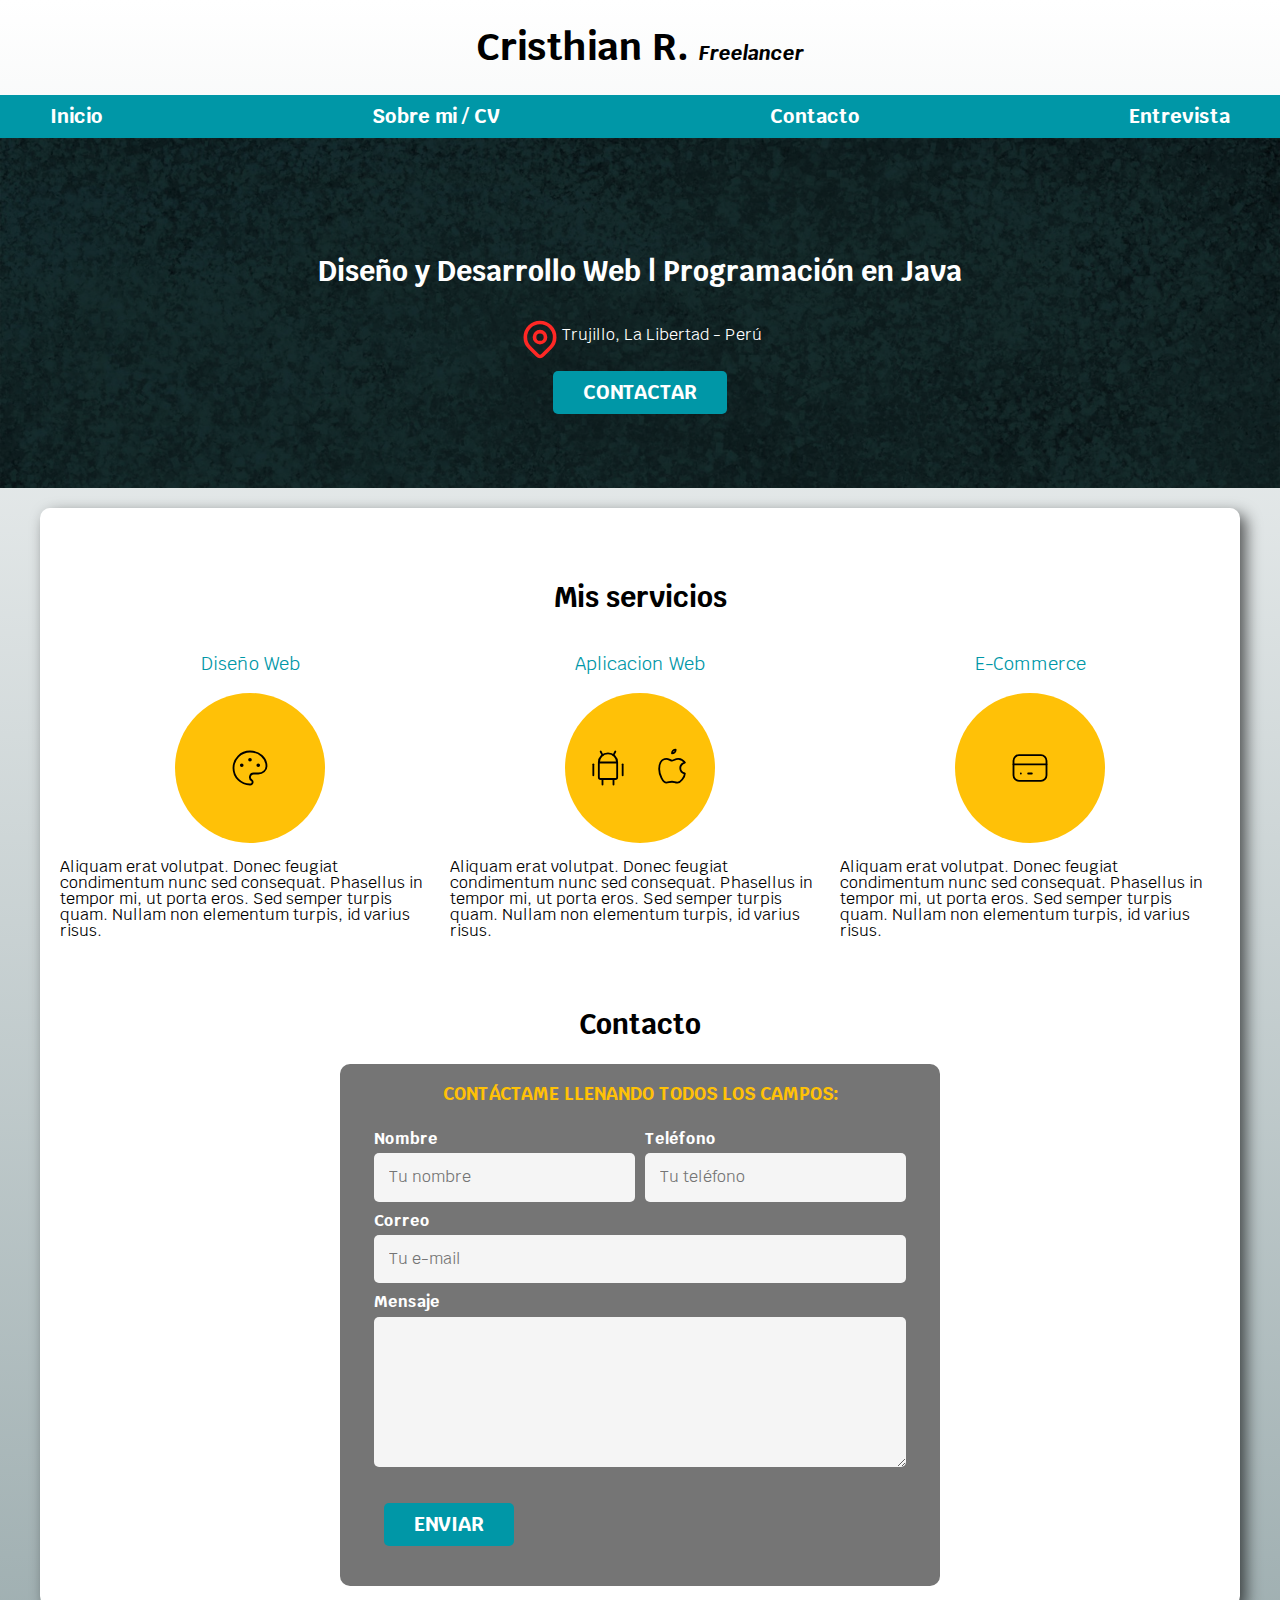
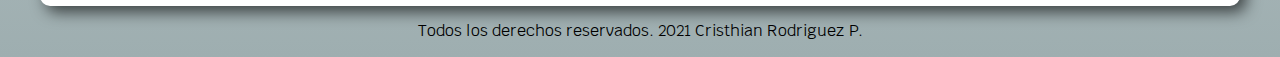
<file: index.html>
<!DOCTYPE html>
<html lang="en">

<head>
    <meta charset="UTF-8">
    <meta name="viewport" content="width=device-width, initial-scale=1.0">
    <title>Freelancer</title>
    <link rel="preload" href="css/normalize.css" as="style">
    <link rel="stylesheet" href="css/normalize.css">
    <!--Link de normalize-->
    <link rel="preconnect" href="https://fonts.gstatic.com">
    <!--Fuente obtenida desde google fonts-->
    <link href="https://fonts.googleapis.com/css2?family=Krub:wght@400;700&display=swap" rel="stylesheet">
    <!--Fuente obtenida desde google fonts-->
    <link rel="preload" href="css/styles.css" as="style">
    <link rel="stylesheet" href="css/styles.css">
</head>

<body>
    <header>
        <h1 class="titulo">Cristhian R. <span>Freelancer</span></h1>
    </header>
    <div class="nav-bg">
        <nav class="navegacion-principal contenedor">
            <a href="home.html">Inicio</a>
            <a href="sobremi.html">Sobre mi / CV</a>
            <a href="contacto.html">Contacto</a>
            <a href="entrevista.html">Entrevista</a>
        </nav>
    </div>

    <section class="hero">
        <div class="contenido-hero">
            <h2>Diseño y Desarrollo Web | Programación en Java</h2>
            <div class="ubicacion">
                <svg xmlns="http://www.w3.org/2000/svg" class="icon icon-tabler icon-tabler-map-pin" width="44"
                    height="44" viewBox="0 0 24 24" stroke-width="2" stroke="#ff2825" fill="none" stroke-linecap="round"
                    stroke-linejoin="round">
                    <path stroke="none" d="M0 0h24v24H0z" fill="none" />
                    <circle cx="12" cy="11" r="3" />
                    <path d="M17.657 16.657l-4.243 4.243a2 2 0 0 1 -2.827 0l-4.244 -4.243a8 8 0 1 1 11.314 0z" />
                </svg>
                <p>Trujillo, La Libertad - Perú</p>
            </div>
            <a class="boton" href="contacto.html">Contactar</a>
        </div>

    </section>

    <main class="contenedor sombra"><!--Clase Contenedor y clase sombra-->
        <h2>Mis servicios</h2>
        <div class="servicios">
            <section class="servicio">
                <h3>Diseño Web</h3>
                <div class="iconos">
                <svg xmlns="http://www.w3.org/2000/svg" class="icon icon-tabler icon-tabler-palette" width="44"
                    height="44" viewBox="0 0 24 24" stroke-width="1" stroke="#000000" fill="none" stroke-linecap="round"
                    stroke-linejoin="round">
                    <path stroke="none" d="M0 0h24v24H0z" fill="none" />
                    <path
                        d="M12 21a9 9 0 1 1 0 -18a9 8 0 0 1 9 8a4.5 4 0 0 1 -4.5 4h-2.5a2 2 0 0 0 -1 3.75a1.3 1.3 0 0 1 -1 2.25" />
                    <circle cx="7.5" cy="10.5" r=".5" fill="currentColor" />
                    <circle cx="12" cy="7.5" r=".5" fill="currentColor" />
                    <circle cx="16.5" cy="10.5" r=".5" fill="currentColor" />
                </svg>
                </div><!--Cierre de clase .iconos-->
                <p>Aliquam erat volutpat. Donec feugiat condimentum nunc sed consequat. Phasellus in tempor mi, ut porta
                    eros.
                    Sed
                    semper turpis quam. Nullam non elementum turpis, id varius risus.</p>
            </section>
            <section class="servicio">
                <h3>Aplicacion Web</h3>
                <div class="iconos">
                <svg xmlns="http://www.w3.org/2000/svg" class="icon icon-tabler icon-tabler-brand-android" width="44"
                    height="44" viewBox="0 0 24 24" stroke-width="1" stroke="#000000" fill="none" stroke-linecap="round"
                    stroke-linejoin="round">
                    <path stroke="none" d="M0 0h24v24H0z" fill="none" />
                    <line x1="4" y1="10" x2="4" y2="16" />
                    <line x1="20" y1="10" x2="20" y2="16" />
                    <path d="M7 9h10v8a1 1 0 0 1 -1 1h-8a1 1 0 0 1 -1 -1v-8a5 5 0 0 1 10 0" />
                    <line x1="8" y1="3" x2="9" y2="5" />
                    <line x1="16" y1="3" x2="15" y2="5" />
                    <line x1="9" y1="18" x2="9" y2="21" />
                    <line x1="15" y1="18" x2="15" y2="21" />
                </svg>
                <svg xmlns="http://www.w3.org/2000/svg" class="icon icon-tabler icon-tabler-brand-apple" width="44"
                    height="44" viewBox="0 0 24 24" stroke-width="1" stroke="#000000" fill="none" stroke-linecap="round"
                    stroke-linejoin="round">
                    <path stroke="none" d="M0 0h24v24H0z" fill="none" />
                    <path
                        d="M9 7c-3 0 -4 3 -4 5.5c0 3 2 7.5 4 7.5c1.088 -.046 1.679 -.5 3 -.5c1.312 0 1.5 .5 3 .5s4 -3 4 -5c-.028 -.01 -2.472 -.403 -2.5 -3c-.019 -2.17 2.416 -2.954 2.5 -3c-1.023 -1.492 -2.951 -1.963 -3.5 -2c-1.433 -.111 -2.83 1 -3.5 1c-.68 0 -1.9 -1 -3 -1z" />
                    <path d="M12 4a2 2 0 0 0 2 -2a2 2 0 0 0 -2 2" />
                </svg>
                </div><!--Cierre de clase .iconos-->
                <p>Aliquam erat volutpat. Donec feugiat condimentum nunc sed consequat. Phasellus in tempor mi, ut porta
                    eros.
                    Sed
                    semper turpis quam. Nullam non elementum turpis, id varius risus.</p>
            </section>
            <section class="servicio">
                <h3>E-Commerce</h3>
                <div class="iconos">
                <svg xmlns="http://www.w3.org/2000/svg" class="icon icon-tabler icon-tabler-credit-card" width="44"
                    height="44" viewBox="0 0 24 24" stroke-width="1" stroke="#000000" fill="none" stroke-linecap="round"
                    stroke-linejoin="round">
                    <path stroke="none" d="M0 0h24v24H0z" fill="none" />
                    <rect x="3" y="5" width="18" height="14" rx="3" />
                    <line x1="3" y1="10" x2="21" y2="10" />
                    <line x1="7" y1="15" x2="7.01" y2="15" />
                    <line x1="11" y1="15" x2="13" y2="15" />
                </svg>
                </div><!--Cierre de clase .iconos-->
                <p>Aliquam erat volutpat. Donec feugiat condimentum nunc sed consequat. Phasellus in tempor mi, ut porta
                    eros.
                    Sed
                    semper turpis quam. Nullam non elementum turpis, id varius risus.</p>
            </section>
        </div><!--Cierre del Div Class "Servicios"-->
        
    
    <section>
        <h2>Contacto</h2>
        <form class="formulario">
            <fieldset>
                <legend>Contáctame llenando todos los campos: </legend>
                <div class="contenedor-campos">
                <div class="campo"><label>Nombre</label>
                    <input class="input-text" type="text" placeholder="Tu nombre">
                </div>
                <div class="campo"><label>Teléfono</label>
                    <input class="input-text" type="tel" placeholder="Tu teléfono">
                </div>
                <div class="campo"><label>Correo</label>
                    <input class="input-text" type="email" placeholder="Tu e-mail">
                </div>
                <div class="campo"><label>Mensaje</label>
                    <textarea class="input-text"></textarea>
                </div>
                </div><!--cierre de clase Contenedor--->
                <div class="alinear-derecha"><input class="boton w-sm-100" type="submit" value="Enviar"></div>
            
            </fieldset>
        </form>
    </section>
</main>
    <footer class="footer">
        <p>Todos los derechos reservados. 2021 Cristhian Rodriguez P.</p>
    </footer>
</body>

</html>
</file>
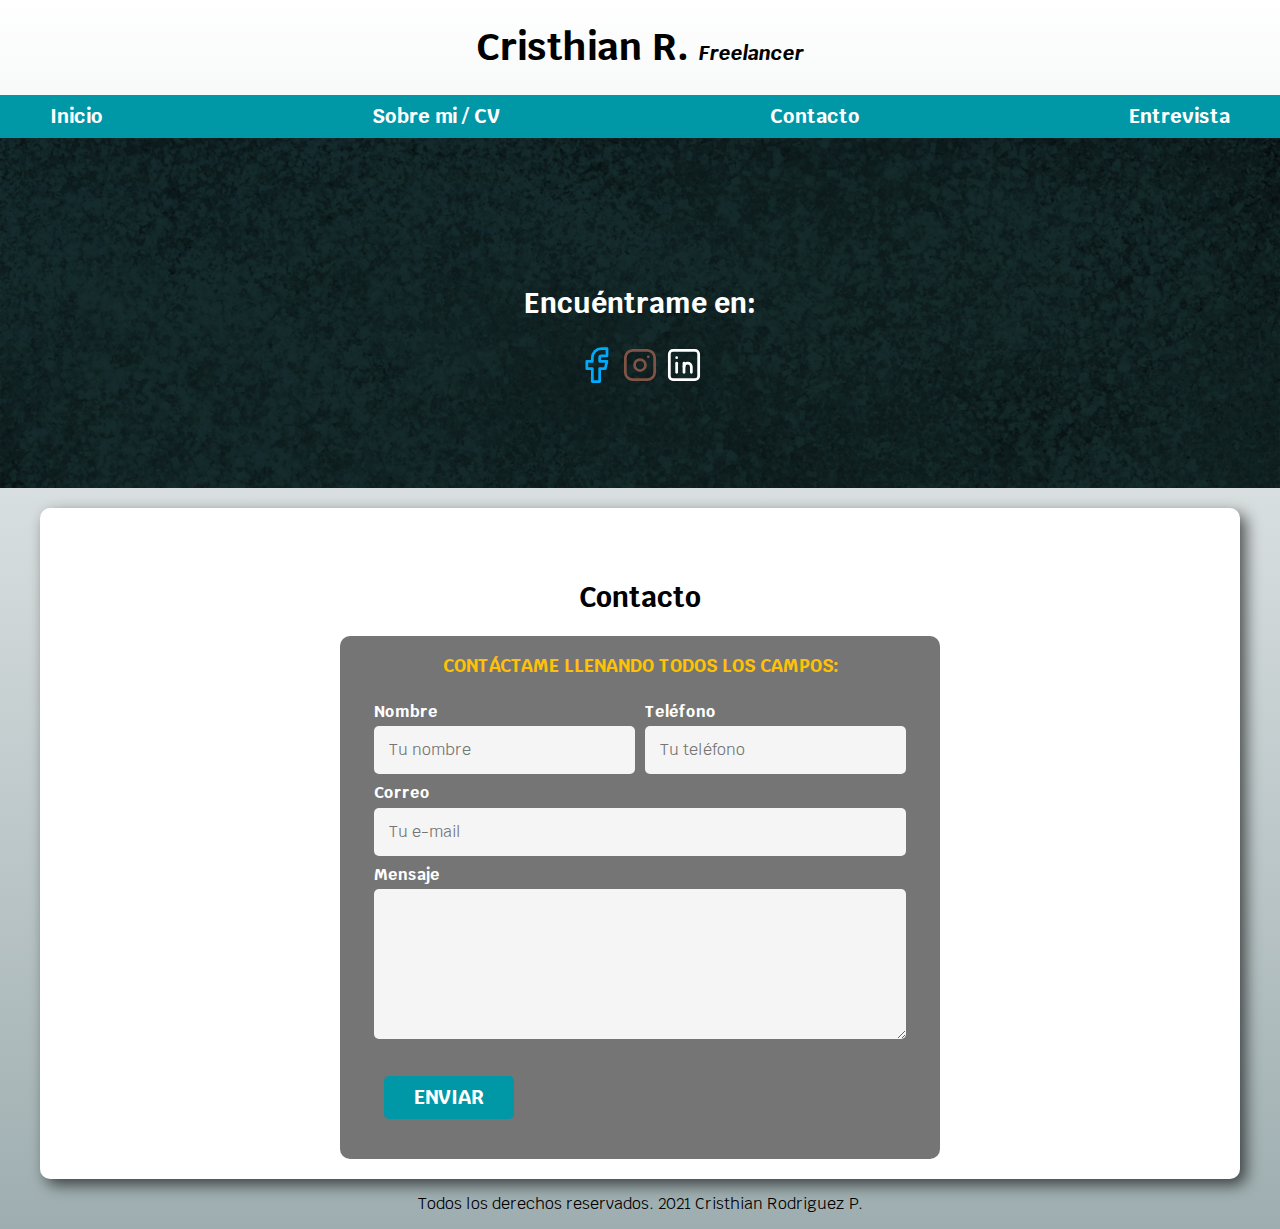
<file: contacto.html>
<!DOCTYPE html>
<html lang="en">

<head>
    <meta charset="UTF-8">
    <meta name="viewport" content="width=device-width, initial-scale=1.0">
    <title>Freelancer</title>
    <link rel="preload" href="css/normalize.css" as="style">
    <link rel="stylesheet" href="css/normalize.css">
    <!--Link de normalize-->
    <link rel="preconnect" href="https://fonts.gstatic.com">
    <!--Fuente obtenida desde google fonts-->
    <link href="https://fonts.googleapis.com/css2?family=Krub:wght@400;700&display=swap" rel="stylesheet">
    <!--Fuente obtenida desde google fonts-->
    <link rel="preload" href="css/styles.css" as="style">
    <link rel="stylesheet" href="css/styles.css">
</head>

<body>
    <header>
        <h1 class="titulo">Cristhian R. <span>Freelancer</span></h1>
    </header>
    <div class="nav-bg">
        <nav class="navegacion-principal contenedor">
            <a href="home.html">Inicio</a>
            <a href="sobremi.html">Sobre mi / CV</a>
            <a href="contacto.html">Contacto</a>
            <a href="entrevista.html">Entrevista</a>
        </nav>
    </div>

    <section class="hero">
        <div class="contenido-hero">
            <h2>Encuéntrame en: </h2>
            <div class="ubicacion">
                <a href="https://www.fb.com/cristhiangrod" target="_blank">
                <svg xmlns="http://www.w3.org/2000/svg" class="icon icon-tabler icon-tabler-brand-facebook" width="44" height="44" viewBox="0 0 24 24" stroke-width="1.5" stroke="#00abfb" fill="none" stroke-linecap="round" stroke-linejoin="round">
                    <path stroke="none" d="M0 0h24v24H0z" fill="none"/>
                    <path d="M7 10v4h3v7h4v-7h3l1 -4h-4v-2a1 1 0 0 1 1 -1h3v-4h-3a5 5 0 0 0 -5 5v2h-3" />
                  </svg></a>
                  <a href="https://www.instagram.com/cristhiangrod" target="_blank">
                    <svg xmlns="http://www.w3.org/2000/svg" class="icon icon-tabler icon-tabler-brand-instagram" width="44" height="44" viewBox="0 0 24 24" stroke-width="1.5" stroke="#7f5345" fill="none" stroke-linecap="round" stroke-linejoin="round">
                        <path stroke="none" d="M0 0h24v24H0z" fill="none"/>
                        <rect x="4" y="4" width="16" height="16" rx="4" />
                        <circle cx="12" cy="12" r="3" />
                        <line x1="16.5" y1="7.5" x2="16.5" y2="7.501" />
                      </svg>
                  </a>
                  <a href="https://www.linkedin.com/in/cristhiangrod/" target="_blank">
                    <svg xmlns="http://www.w3.org/2000/svg" class="icon icon-tabler icon-tabler-brand-linkedin" width="44" height="44" viewBox="0 0 24 24" stroke-width="1.5" stroke="#ffffff" fill="none" stroke-linecap="round" stroke-linejoin="round">
                        <path stroke="none" d="M0 0h24v24H0z" fill="none"/>
                        <rect x="4" y="4" width="16" height="16" rx="2" />
                        <line x1="8" y1="11" x2="8" y2="16" />
                        <line x1="8" y1="8" x2="8" y2="8.01" />
                        <line x1="12" y1="16" x2="12" y2="11" />
                        <path d="M16 16v-3a2 2 0 0 0 -4 0" />
                      </svg>
                  </a>
            </div><!--Cierrer clase ubacacion-->
        </div><!--Cierre clase Contenido-hero-->

    </section>

    <main class="contenedor sombra"><!--Clase Contenedor y clase sombra-->
        
    <section>
        <h2>Contacto</h2>
        <form class="formulario">
            <fieldset>
                <legend>Contáctame llenando todos los campos: </legend>
                <div class="contenedor-campos">
                <div class="campo"><label>Nombre</label>
                    <input class="input-text" type="text" placeholder="Tu nombre">
                </div>
                <div class="campo"><label>Teléfono</label>
                    <input class="input-text" type="tel" placeholder="Tu teléfono">
                </div>
                <div class="campo"><label>Correo</label>
                    <input class="input-text" type="email" placeholder="Tu e-mail">
                </div>
                <div class="campo"><label>Mensaje</label>
                    <textarea class="input-text"></textarea>
                </div>
                </div><!--cierre de clase Contenedor--->
                <div class="alinear-derecha"><input class="boton w-sm-100" type="submit" value="Enviar"></div>
            
            </fieldset>
        </form>
    </section>
</main>
    <footer class="footer">
        <p>Todos los derechos reservados. 2021 Cristhian Rodriguez P.</p>
    </footer>
</body>

</html>
</file>
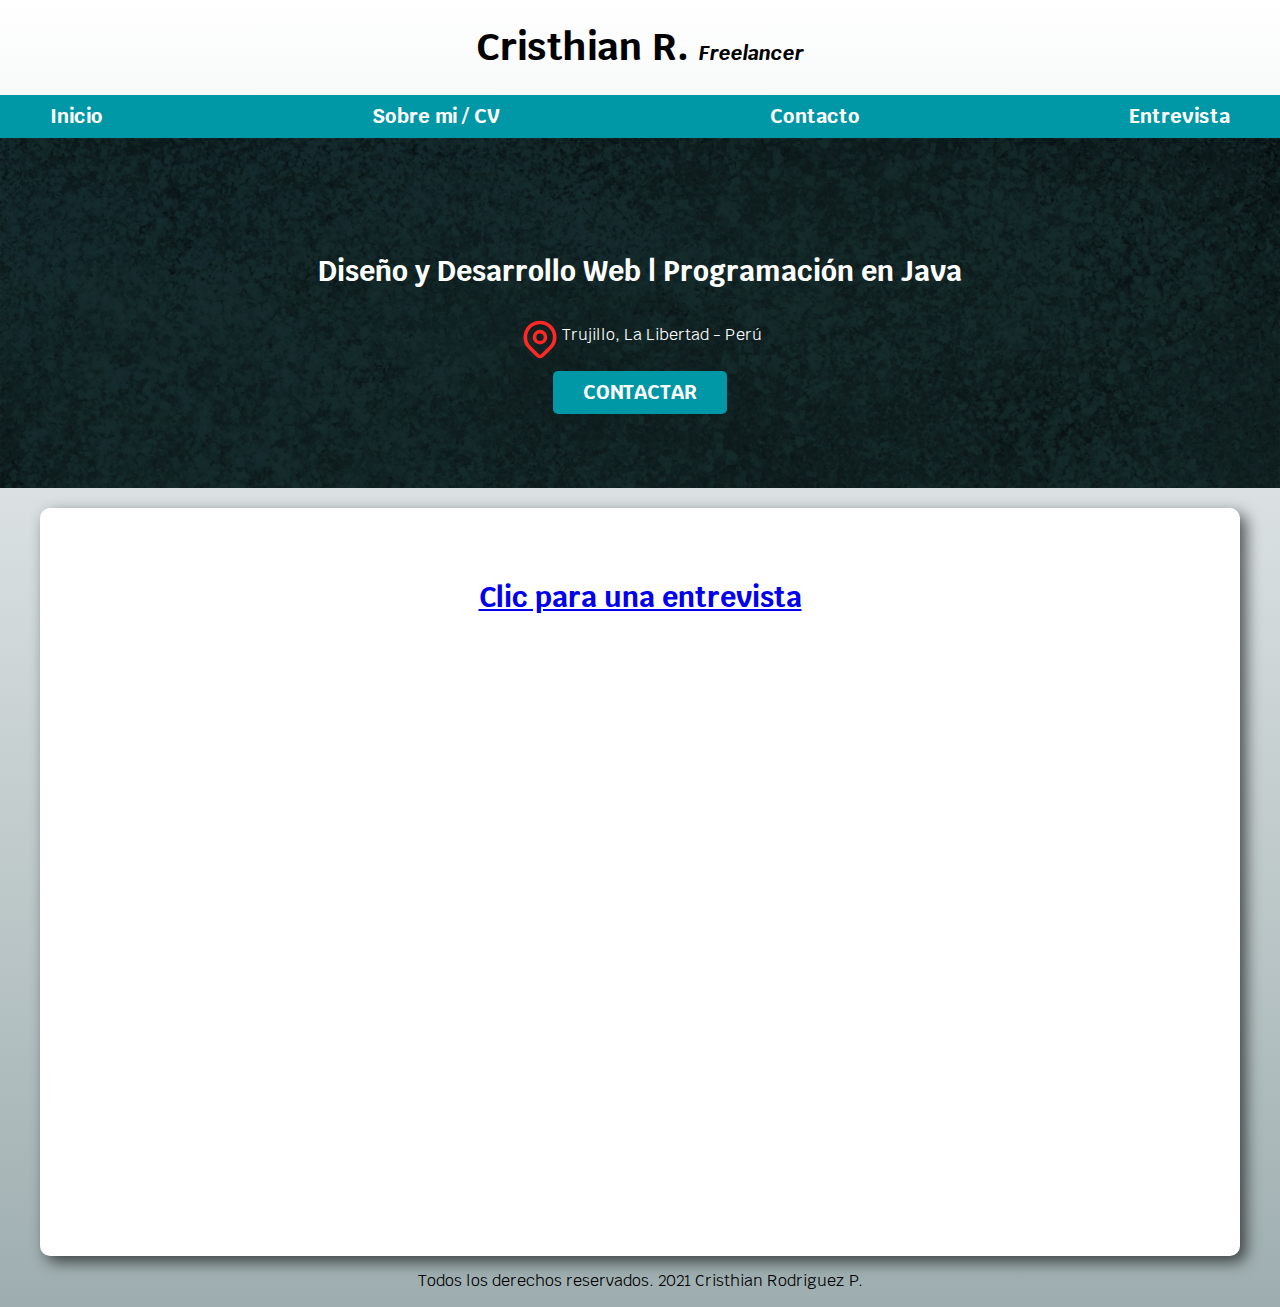
<file: entrevista.html>
<!DOCTYPE html>
<html lang="en">

<head>
    <meta charset="UTF-8">
    <meta name="viewport" content="width=device-width, initial-scale=1.0">
    <script src="https://static.landbot.io/landbot-widget/landbot-widget-3.0.0.js"></script>
    <title>Freelancer</title>
    <link rel="preload" href="css/normalize.css" as="style">
    <link rel="stylesheet" href="css/normalize.css">
    <!--Link de normalize-->
    <link rel="preconnect" href="https://fonts.gstatic.com">
    <!--Fuente obtenida desde google fonts-->
    <link href="https://fonts.googleapis.com/css2?family=Krub:wght@400;700&display=swap" rel="stylesheet">
    <!--Fuente obtenida desde google fonts-->
    <link rel="preload" href="css/styles.css" as="style">
    <link rel="stylesheet" href="css/styles.css">
   
</head>

<body>
    <header>
        <h1 class="titulo">Cristhian R. <span>Freelancer</span></h1>
    </header>
    <div class="nav-bg">
        <nav class="navegacion-principal contenedor">
            <a href="home.html">Inicio</a>
            <a href="sobremi.html">Sobre mi / CV</a>
            <a href="contacto.html">Contacto</a>
            <a href="entrevista.html">Entrevista</a>
        </nav>
    </div>

    <section class="hero">
        <div class="contenido-hero">
            <h2>Diseño y Desarrollo Web | Programación en Java</h2>
            <div class="ubicacion">
                <svg xmlns="http://www.w3.org/2000/svg" class="icon icon-tabler icon-tabler-map-pin" width="44"
                    height="44" viewBox="0 0 24 24" stroke-width="2" stroke="#ff2825" fill="none" stroke-linecap="round"
                    stroke-linejoin="round">
                    <path stroke="none" d="M0 0h24v24H0z" fill="none" />
                    <circle cx="12" cy="11" r="3" />
                    <path d="M17.657 16.657l-4.243 4.243a2 2 0 0 1 -2.827 0l-4.244 -4.243a8 8 0 1 1 11.314 0z" />
                </svg>
                <p>Trujillo, La Libertad - Perú</p>
            </div>
            <a class="boton" href="contacto.html">Contactar</a>
        </div>

    </section>

    <main class="contenedor sombra"><!--Clase Contenedor y clase sombra-->
        <h2> <a href="https://chats.landbot.io/v3/H-813592-YLHOQEXB6Y1UD30I/index.html" target="_black">Clic para una entrevista</a></h2>
        <div class="servicios">
            <section class="servicio">

            </section>
            <script SameSite="None; Secure" src="https://static.landbot.io/landbot-3/landbot-3.0.0.js"></script>
            <div id="myLandbot" style="width: 100%; height: 600px"></div>
            <script>
                var myLandbot = new Landbot.Container({
                    container: '#myLandbot',
                    configUrl: 'https://chats.landbot.io/v3/H-813592-YLHOQEXB6Y1UD30I/index.html',
                });
            </script>

        </div><!--Cierre del Div Class "Servicios"-->
</main>
    <footer class="footer">
        <p>Todos los derechos reservados. 2021 Cristhian Rodriguez P.</p>
    </footer>
</body>

</html>
</file>
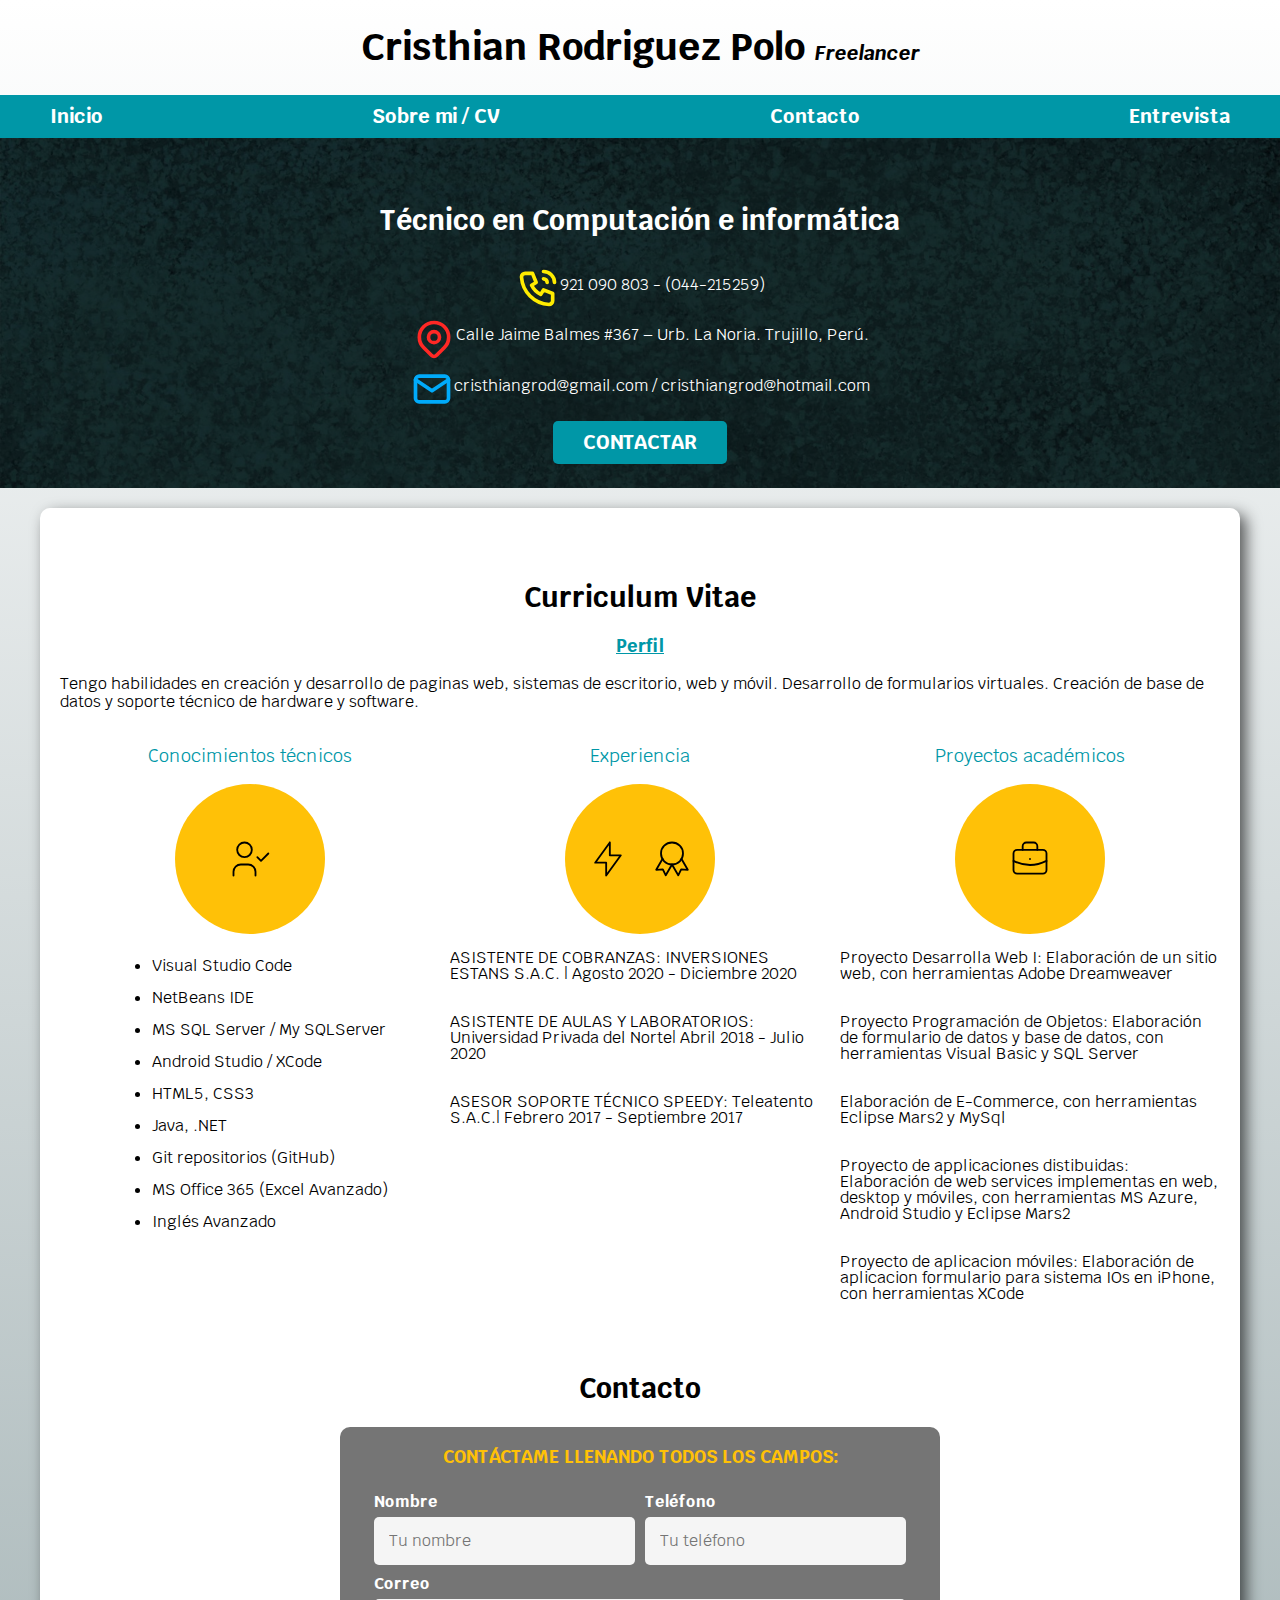
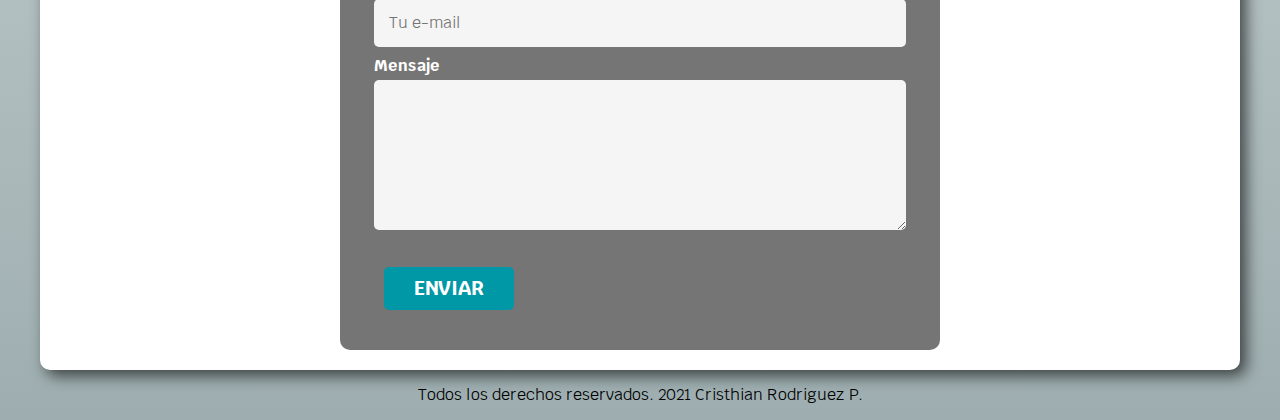
<file: sobremi.html>
<!DOCTYPE html>
<html lang="en">

<head>
    <meta charset="UTF-8">
    <meta name="viewport" content="width=device-width, initial-scale=1.0">
    <title>Freelancer</title>
    <link rel="preload" href="css/normalize.css" as="style">
    <link rel="stylesheet" href="css/normalize.css">
    <!--Link de normalize-->
    <link rel="preconnect" href="https://fonts.gstatic.com">
    <!--Fuente obtenida desde google fonts-->
    <link href="https://fonts.googleapis.com/css2?family=Krub:wght@400;700&display=swap" rel="stylesheet">
    <!--Fuente obtenida desde google fonts-->
    <link rel="preload" href="css/styles.css" as="style">
    <link rel="stylesheet" href="css/styles.css">
</head>

<body>
    <header>
        <h1 class="titulo">Cristhian Rodriguez Polo <span>Freelancer</span></h1>
    </header>
    <div class="nav-bg">
        <nav class="navegacion-principal contenedor">
            <a href="home.html">Inicio</a>
            <a href="sobremi.html">Sobre mi / CV</a>
            <a href="contacto.html">Contacto</a>
            <a href="entrevista.html">Entrevista</a>
        </nav>
    </div>

    <section class="hero">
        <div class="contenido-hero">
            <h2>Técnico en Computación e informática</h2>
            <div class="telefono">
                <svg xmlns="http://www.w3.org/2000/svg" class="icon icon-tabler icon-tabler-phone-call" width="44" height="44" viewBox="0 0 24 24" stroke-width="2" stroke="#ffec00" fill="none" stroke-linecap="round" stroke-linejoin="round">
                    <path stroke="none" d="M0 0h24v24H0z" fill="none"/>
                    <path d="M5 4h4l2 5l-2.5 1.5a11 11 0 0 0 5 5l1.5 -2.5l5 2v4a2 2 0 0 1 -2 2a16 16 0 0 1 -15 -15a2 2 0 0 1 2 -2" />
                    <path d="M15 7a2 2 0 0 1 2 2" />
                    <path d="M15 3a6 6 0 0 1 6 6" />
                  </svg>
                  <p>921 090 803 - (044-215259)</p>
            </div>
            <div class="ubicacion">
                <svg xmlns="http://www.w3.org/2000/svg" class="icon icon-tabler icon-tabler-map-pin" width="44"
                    height="44" viewBox="0 0 24 24" stroke-width="2" stroke="#ff2825" fill="none" stroke-linecap="round"
                    stroke-linejoin="round">
                    <path stroke="none" d="M0 0h24v24H0z" fill="none" />
                    <circle cx="12" cy="11" r="3" />
                    <path d="M17.657 16.657l-4.243 4.243a2 2 0 0 1 -2.827 0l-4.244 -4.243a8 8 0 1 1 11.314 0z" />
                </svg>
                <p>Calle Jaime Balmes #367 – Urb. La Noria. Trujillo, Perú.</p>
            </div>
            <div class="email">
                <svg xmlns="http://www.w3.org/2000/svg" class="icon icon-tabler icon-tabler-mail" width="44" height="44" viewBox="0 0 24 24" stroke-width="2" stroke="#00abfb" fill="none" stroke-linecap="round" stroke-linejoin="round">
                    <path stroke="none" d="M0 0h24v24H0z" fill="none"/>
                    <rect x="3" y="5" width="18" height="14" rx="2" />
                    <polyline points="3 7 12 13 21 7" />
                  </svg>
                  <p>cristhiangrod@gmail.com / cristhiangrod@hotmail.com</p>
            </div>
            <a class="boton" href="contacto.html">Contactar</a>
        </div>

    </section>

    <main class="contenedor sombra"><!--Clase Contenedor y clase sombra-->
        <h2>Curriculum Vitae</h2>
        <div class="subtitulo"><h3>Perfil</h3></div>
        <p class="contenido-perfil"> Tengo habilidades en creación y desarrollo de paginas web,
            sistemas de escritorio, web y móvil. Desarrollo de
            formularios virtuales. Creación de base de datos y soporte
            técnico de hardware y software.
            </p>
        <div class="servicios">
            <section class="servicio">
                <h3>Conocimientos técnicos</h3>
                <div class="iconos">
                    <svg xmlns="http://www.w3.org/2000/svg" class="icon icon-tabler icon-tabler-user-check" width="44" height="44" viewBox="0 0 24 24" stroke-width="1" stroke="#000000" fill="none" stroke-linecap="round" stroke-linejoin="round">
                        <path stroke="none" d="M0 0h24v24H0z" fill="none"/>
                        <circle cx="9" cy="7" r="4" />
                        <path d="M3 21v-2a4 4 0 0 1 4 -4h4a4 4 0 0 1 4 4v2" />
                        <path d="M16 11l2 2l4 -4" />
                      </svg>
                </div><!--Cierre de clase .iconos-->
                <ul>
                    <li>Visual Studio Code</li>
                    <li>NetBeans IDE</li>
                    <li>MS SQL Server / My SQLServer</li>
                    <li>Android Studio / XCode</li>
                    <li>HTML5, CSS3</li>
                    <li>Java, .NET</li>
                    <li>Git repositorios (GitHub)</li>
                    <li>MS Office 365 (Excel Avanzado)</li>
                    <li>Inglés Avanzado</li>
                </ul>
            </section>
            <section class="servicio">
                <h3>Experiencia</h3>
                <div class="iconos">
                    <svg xmlns="http://www.w3.org/2000/svg" class="icon icon-tabler icon-tabler-bolt" width="44" height="44" viewBox="0 0 24 24" stroke-width="1" stroke="#000000" fill="none" stroke-linecap="round" stroke-linejoin="round">
                        <path stroke="none" d="M0 0h24v24H0z" fill="none"/>
                        <polyline points="13 3 13 10 19 10 11 21 11 14 5 14 13 3" />
                      </svg>
                      <svg xmlns="http://www.w3.org/2000/svg" class="icon icon-tabler icon-tabler-award" width="44" height="44" viewBox="0 0 24 24" stroke-width="1" stroke="#000000" fill="none" stroke-linecap="round" stroke-linejoin="round">
                        <path stroke="none" d="M0 0h24v24H0z" fill="none"/>
                        <circle cx="12" cy="9" r="6" />
                        <polyline points="9 14.2 9 21 12 19 15 21 15 14.2" transform="rotate(-30 12 9)" />
                        <polyline points="9 14.2 9 21 12 19 15 21 15 14.2" transform="rotate(30 12 9)" />
                      </svg>
                </div><!--Cierre de clase .iconos-->
                <p>ASISTENTE DE COBRANZAS: INVERSIONES ESTANS S.A.C. | Agosto 2020 - Diciembre 2020</p>
                <p>ASISTENTE DE AULAS Y LABORATORIOS: Universidad Privada del Norte| Abril 2018 - Julio 2020</p>
                <p>ASESOR SOPORTE TÉCNICO SPEEDY: Teleatento S.A.C.| Febrero 2017 - Septiembre 2017</p>
            </section>
            <section class="servicio">
                <h3>Proyectos académicos</h3>
                <div class="iconos">
                    <svg xmlns="http://www.w3.org/2000/svg" class="icon icon-tabler icon-tabler-briefcase" width="44" height="44" viewBox="0 0 24 24" stroke-width="1" stroke="#000000" fill="none" stroke-linecap="round" stroke-linejoin="round">
                        <path stroke="none" d="M0 0h24v24H0z" fill="none"/>
                        <rect x="3" y="7" width="18" height="13" rx="2" />
                        <path d="M8 7v-2a2 2 0 0 1 2 -2h4a2 2 0 0 1 2 2v2" />
                        <line x1="12" y1="12" x2="12" y2="12.01" />
                        <path d="M3 13a20 20 0 0 0 18 0" />
                      </svg>
                </div><!--Cierre de clase .iconos-->
                <p>Proyecto Desarrolla Web I: Elaboración de un sitio web, con herramientas Adobe Dreamweaver </p>
                <p>Proyecto Programación de Objetos: Elaboración de formulario de datos y base de datos, con herramientas Visual Basic y SQL Server</p>
                <p>Elaboración de E-Commerce, con herramientas Eclipse Mars2 y MySql</p>
                <p>Proyecto de applicaciones distibuidas: Elaboración de web services implementas en web, desktop y móviles, con herramientas MS Azure, Android Studio y Eclipse Mars2</p>
                <p>Proyecto de aplicacion móviles: Elaboración de aplicacion formulario para sistema IOs en iPhone, con herramientas XCode</p>
            </section>
        </div><!--Cierre del Div Class "Servicios"-->
        
    
    <section>
        <h2>Contacto</h2>
        <form class="formulario">
            <fieldset>
                <legend>Contáctame llenando todos los campos: </legend>
                <div class="contenedor-campos">
                <div class="campo"><label>Nombre</label>
                    <input class="input-text" type="text" placeholder="Tu nombre">
                </div>
                <div class="campo"><label>Teléfono</label>
                    <input class="input-text" type="tel" placeholder="Tu teléfono">
                </div>
                <div class="campo"><label>Correo</label>
                    <input class="input-text" type="email" placeholder="Tu e-mail">
                </div>
                <div class="campo"><label>Mensaje</label>
                    <textarea class="input-text"></textarea>
                </div>
                </div><!--cierre de clase Contenedor--->
                <div class="alinear-derecha"><input class="boton w-sm-100" type="submit" value="Enviar"></div>
            
            </fieldset>
        </form>
    </section>
</main>
    <footer class="footer">
        <p>Todos los derechos reservados. 2021 Cristhian Rodriguez P.</p>
    </footer>
</body>

</html>
</file>
<file: css/styles.css>
:root{
    --blanco: #ffffff;
    --oscuro: #212121;
    --primario: #ffc107;
    --secundario: #0097a7;
    --gris: #757575;
    --grisclaro:#9EAEB0;
}


html{
    font-size: 62.5%;
    box-sizing: border-box;
    scroll-snap-type: y proximity;/**y por la eje Y vertical-A todo el HTML se agrega snap para despues definir en que momento el scroll se detiene en las diferentes secciones**/
}*, *:before, *:after {
    box-sizing: inherit;
  }/**box model**/
body{
    font-size: 16px; /*1 rem = 10px*/
    font-family: 'Krub', sans-serif; /*copiado desde google fonts*/
    background-image: linear-gradient(to top, var(--grisclaro) 0%, var(--blanco) 100%);/*Color degradado del fondo*/
}

.sombra{
    -webkit-box-shadow: 6px 6px 15px 0px rgba(0,0,0,0.63);
    -moz-box-shadow: 6px 6px 15px 0px rgba(0,0,0,0.63);
    box-shadow: 6px 6px 15px 0px rgba(0,0,0,0.63);/*Codigo copiado desde CSS MATIC*/
    background-color: var(--blanco);
    padding: 2rem;
    border-radius: 1rem;
}

h1{
    font-size: 3.8rem;
}
h2{
    font-size: 2.8rem;
    padding-top: 3rem;;
}
h3{
    font-size: 1.8rem;
}
h1,h2,h3{
    text-align: center;
}

.titulo span{ /*selector span unicamente del h1*/
    font-size: 2rem;
    font-style: oblique;
}
/**Utilidades**/
.w-sm-100{
    width: 100%;
}
@media (min-width: 768px){
    .w-sm-100{
        width: auto;
    }
}
.flex{
    display: flex;
}
.alinear-derecha{
    justify-content: flex-end;
}
/**Navegacion principal**/
.nav-bg{
    background-color: var(--secundario);
}
.contenedor{
    max-width: 120rem;/**Toma 120rem como maximo, sino por defecto*//**1200px**/
    margin-top: 0;
    margin-right: auto;
    margin-bottom: 0;
    margin-left: auto;

    /**margin: 0 auto 0 auto;**/ /**es lo mismo de arriba ahorrar codigo**/
}
.boton{
    background-color: var(--secundario);
    color: var(--blanco);
    padding: 1rem 3rem;
    margin: 1rem;
    font-size: 2rem;
    text-decoration: none;
    text-transform: uppercase;
    font-weight: bold;
    border-radius: .5rem;
    width: 90%;
    text-align: center;
    border: none;
}@media (min-width: 780px){
    .boton{
    width: auto;
    }
}
.boton:hover{
    cursor: pointer;
}

.navegacion-principal{
    
    display: flex; /**Para añadir nuevas propiedades**/
    flex-direction: column;
    justify-content: space-between;
}
@media (min-width: 780px){
    .navegacion-principal{
        flex-direction: row;
    }
    
}
.navegacion-principal a{
    padding: 1rem; /**padding y margin=opuestos**/
    color: var(--blanco);
    text-decoration: none; /**Para que el link no tenga subrayado**/
    font-size: 2rem;
    font-weight: bold;
    display: block;/**Para alinear en colummnas**/
    text-align: center;/**Para centrar las columnas**/
}
.navegacion-principal a:hover{ /**Evento cuando pones el mouse encima del link**/
    background-color: var(--primario);
    color: var(--oscuro);
}
@media (min-width: 480px){
    
} /**Snipped css.json**/
  /**Media Query=mq(css.json) para hacer responsive design**/

  .hero{
      background-image: url(../img/imagencover.jpg);
      background-repeat: no-repeat;
      background-size: cover;
      height: 350px;
      position: relative;
      margin-bottom: 2rem;
  }/**Insertar imagen mediante css**/
  .contenido-hero{
    position: absolute;
    background-color: rgba(0, 0, 0, .5);    
    width: 100%;
    height: 100%;
    
    display: flex;
    flex-direction: column;
    align-items: center;
    justify-content: center;/**Alinear vertical y horizontalmente**/
  }
  .contenido-hero h2, .contenido-hero p{
    color: var(--blanco);
  }
  .ubicacion{
    display: flex;/**Alinear a lado de otro**/
    align-items: flex-end;
}
  .telefono{
    display: flex;/**Alinear a lado de otro**/
    align-items: flex-end;
}
.email{
    display: flex;/**Alinear a lado de otro**/
    align-items: flex-end;
}
/**Scroll snap**/
.subtitulo,
.contenido-perfil,
.servicios,
.navegacion-principal,
.formulario{
    scroll-snap-align: center;
    scroll-snap-stop: always;
}
/**Perfil**/
@media (min-width: 768px){
    .subtitulo h3{
        text-align: center;
        color: var(--secundario);
        align-items: center;
        text-decoration-line: underline; /**Texto subrayado**/
    }
    .contenido-perfil{
        text-align: left;
    }
}
/**Servicios**/
@media (min-width: 768px){
    .servicios{
        display: grid;
        /**grid-template-columns: 300px 300px 300px;
        grid-template-rows: 200px 400px;*
        grid: 200px 400px / 300px 300px 300px;*/ /**Grid: resultado igual a lo de arriba, primero rows y luego columns**/
        /**grid-template-columns: 33.3% 33.3% 33.3%;**/
        /**grid-template-columns: repeat(3, 1fr);**//**Repetir 3 veces la fraccion, es igual a los ejemplos anteriores**/
        grid-template-columns: 1fr 1fr 1fr;/**1fr= 1 fraccion del 100%**/
        column-gap: 10px;/**Separacion de las columnas**/
    }
}
.servicio{
    display: flex;
    flex-direction: column;
    align-items: center;
}
.servicio li{
    text-align: left;
    line-height: 2;
}
.servicio h3{
    color: var(--secundario);
    font-weight: normal;
}
.servicio p{
    line-height: 1;
}
.servicio .iconos{
    height: 15rem;
    width: 15rem;
    background-color: var(--primario);
    border-radius: 50%;
    display: flex;
    justify-content: space-evenly;
    align-items: center;
}
/***Contacto*/
.formulario{
    background-color: var(--gris);
    width: min( 60rem, 100% );/**Utilizar el valor mas pequeño**/
    margin: 0 auto;
    padding: 2rem;
    border-radius: 1rem;
}
.formulario fieldset{
    border: none;
}
.formulario legend{
    text-align: center;
    font-size: 1.8rem;
    text-transform: uppercase;
    font-weight: 700;
    margin-bottom: 2rem;
    color: var(--primario);
}
@media (min-width: 768px){
    .contenedor-campos{
        display: grid;
        grid-template-columns: repeat(2, 1fr);/**50% 50%**/
        grid-template-rows: auto auto 20rem;
        column-gap: 1rem;/**Separacion de columnas**/
    }
    .campo:nth-child(3), .campo:nth-child(4){
        grid-column: 1/3;
    }
}

.campo{
    margin-bottom: 1rem;
}
.campo label{
    color: var(--blanco);
    font-weight: bold;
    margin-bottom: .5rem;
    display: block;
}
.campo textarea{
    height: 15rem;
}
.input-text{
    background-color: whitesmoke;
    width: 100%;
    border: none;
    padding: 1.5rem;
    border-radius: .5rem;
}
.enviar .boton{
    width: 100%;
}
/**Footer**/
.footer{
    text-align: center;
}
</file>
